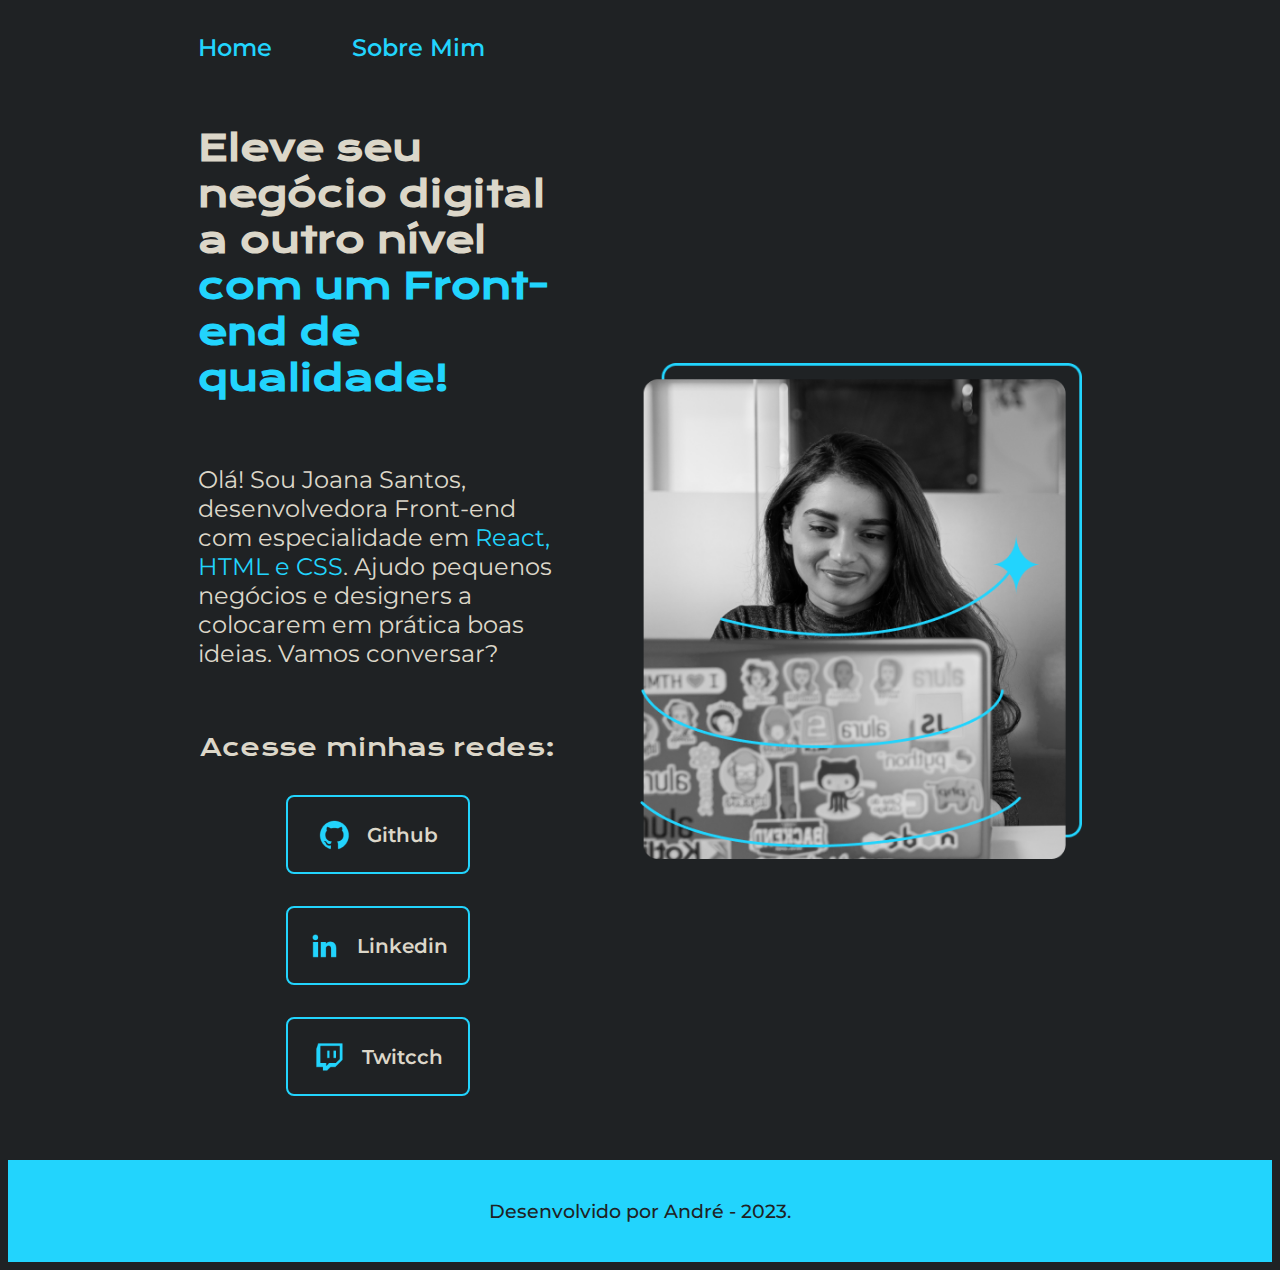
<file: HTML-CSS/index.html>
<!DOCTYPE html>
<html lang="pt-br">

<head>
    <meta charset="UTF-8">
    <meta http-equiv="X-UA-Compatible" content="IE=edge">
    <meta name="viewport" content="width=device-width, initial-scale=1.0">
    <link rel="stylesheet" href="estilos/reset.css">
    <link rel="stylesheet" href="estilos/style.css">
    <title>Portifolio</title>
</head>

<body>

    <header class="cabecalho">
        <nav class="cabecalho__menu">
            <a class="cabecalho__menu__link" href="index.html">Home</a>
            <a class="cabecalho__menu__link" href="about.html">Sobre Mim</a>
        </nav>
    </header>

    <main class="apresentacao">

        <section class="apresentacao__conteudo">
            <h1 class="apresentacao__conteudo__titulo">Eleve seu negócio digital a outro nível <strong
                    class="titulo-destaque">com um Front-end de qualidade!</strong></h1>
            <p class="apresentacao__conteudo__texto"> Olá! Sou Joana Santos, desenvolvedora Front-end com especialidade
                em <spam class="paragrafo-destaque">React, HTML e CSS</spam>. Ajudo pequenos
                negócios e designers a colocarem em prática boas ideias. Vamos conversar?
            </p>
            <div class="apresentacao__links">
                <h2 class="apresentacao__links__subtitulo">Acesse minhas redes:</h2>
                <a class="apresentacao__links__navegacao" href="https://github.com/">
                    <img src="assets/github.png" alt="">
                    Github</a>
                <a class="apresentacao__links__navegacao" href="https://linkedin.com/">
                    <img src="assets/linkedin.png" alt="">
                    Linkedin</a>
                <a class="apresentacao__links__navegacao" href="https://twitch.com/">
                    <img src="assets/twitch.png" alt="">
                    Twitcch</a>
            </div>
        </section>
        <img class="apresentacao__imagem" src="assets/img2.png" alt="Uma mulher programando em um notebook.">

    </main>

    <footer class="rodape">
        <p>Desenvolvido por André - 2023.</p>
    </footer>

</body>

</html>
</file>
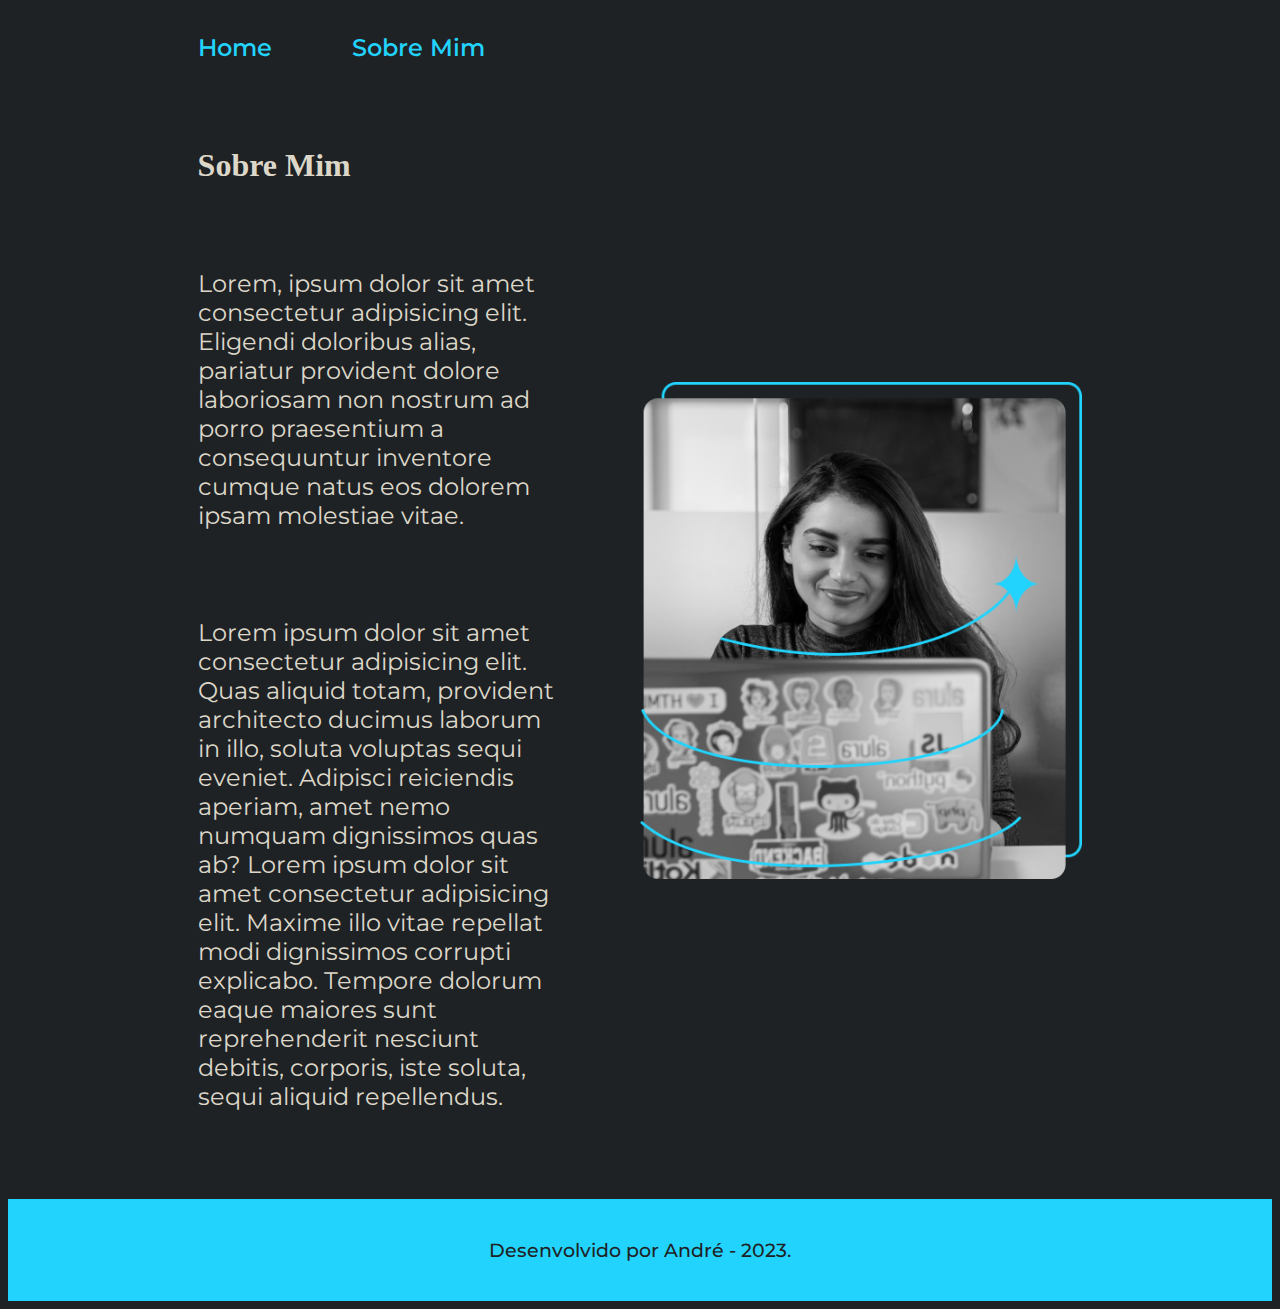
<file: HTML-CSS/about.html>
<!DOCTYPE html>
<html lang="pt-br">
<head>
    <meta charset="UTF-8">
    <meta http-equiv="X-UA-Compatible" content="IE=edge">
    <meta name="viewport" content="width=device-width, initial-scale=1.0">
    <link rel="stylesheet" href="estilos/style.css">
    <title>Sobre Mim</title>
</head>
<body>
    <header class="cabecalho">
        <nav class="cabecalho__menu">
            <a class="cabecalho__menu__link" href="index.html">Home</a>
            <a class="cabecalho__menu__link" href="about.html">Sobre Mim</a>
        </nav>
    </header>

    <main class="apresentacao">
        <section class="apresentacao__conteudo">
            <h1>Sobre Mim</h1>
            <p class="apresentacao__conteudo__texto">Lorem, ipsum dolor sit amet consectetur adipisicing elit. Eligendi doloribus alias, pariatur provident dolore laboriosam non nostrum ad porro praesentium a consequuntur inventore cumque natus eos dolorem ipsam molestiae vitae.</p>
            <p class="apresentacao__conteudo__texto">Lorem ipsum dolor sit amet consectetur adipisicing elit. Quas aliquid totam, provident architecto ducimus laborum in illo, soluta voluptas sequi eveniet. Adipisci reiciendis aperiam, amet nemo numquam dignissimos quas ab? Lorem ipsum dolor sit amet consectetur adipisicing elit. Maxime illo vitae repellat modi dignissimos corrupti explicabo. Tempore dolorum eaque maiores sunt reprehenderit nesciunt debitis, corporis, iste soluta, sequi aliquid repellendus.</p>
        </section>
        <img class="apresentacao__imagem" src="assets/img2.png" alt="">
    </main>

    <footer class="rodape">
        <p>Desenvolvido por André - 2023.</p>
    </footer>
</body>
</html>
</file>
<file: HTML-CSS/estilos/style.css>
@import url('https://fonts.googleapis.com/css2?family=Montserrat&display=swap');
@import url('https://fonts.googleapis.com/css2?family=Krona+One&family=Montserrat&display=swap');
@import url('https://fonts.googleapis.com/css2?family=Krona+One&family=Montserrat:wght@400;600&display=swap');

:root {
    --cor-primaria: #1f2224;
    --cor-secundaria: #dcd7c9;
    --cor-terciaria: #22d4fd;
    --cor-hover: #272727;

    /*fontes*/
    --fonte-primaria: 'Montserrat', sans serif;
    --fonte-secundaria: 'Krona One', sans serif;
}

body {
    background-color: var(--cor-primaria);
    color: var(--cor-secundaria);
    /* height: 100vh; */
    box-sizing: border-box;
}

.titulo-destaque, .paragrafo-destaque {
    color: var(--cor-terciaria);
}

.apresentacao {
    padding: 5% 15%;
    display: flex;
    align-items: center;
    justify-content: space-between;
    gap: 82px;
}

.cabecalho {
    padding: 2% 0 0 15%;
}

.cabecalho__menu {
    display: flex;
    gap: 80px;
}

.cabecalho__menu__link {
    font-family: var(--fonte-primaria);
    font-size: 1.5rem;
    font-weight: 550;
    color: var(--cor-terciaria);
    text-decoration: none;
}

.apresentacao__conteudo {
    display: flex;
    flex-direction: column;
    width: 50%;
    gap: 40px;
}

.apresentacao__conteudo__titulo {
    font-size: 2.25rem;
    font-family: var(--fonte-secundaria);
}

.apresentacao__conteudo__texto {
    font-size: 1.5rem;
    font-family: var(--fonte-primaria);
}

.apresentacao__links {
    display: flex;
    flex-direction: column;
    align-items: center;
    justify-content: space-between;
    gap: 32px;
}

.apresentacao__links__subtitulo {
    font-family: var(--fonte-secundaria);
    font-weight: 400;
    font-size: 1.5rem;
}

.apresentacao__links__navegacao {
    /* background-color: #22d4fd; */
    display: flex;
    justify-content: center;
    gap: 16px;
    width: 50%;
    text-align: center;
    border-radius: 8px;
    font-size: 1.25rem;
    padding: 21.5px 0px;
    text-decoration: none;
    color: var(--cor-secundaria);
    font-family: var(--fonte-primaria);
    font-weight: 600;
    border: 2px solid var(--cor-terciaria);
    align-items: center;
}
.apresentacao__links__link:hover{
    background-color: var(--cor-hover);
}

.apresentacao__imagem {
    width: 50%;
}

.rodape {
    padding: 20px;
    background-color: var(--cor-terciaria);
    color: var(--cor-primaria);
    text-align: center;
    font-family: var(--fonte-primaria);
    font-size: 1.20rem;
    font-weight: 500;
}

@media (max-width: 1200px){

    .cabecalho {
        padding: 10%;
    }

    .cabecalho__menu {
        justify-content: center;
    }

    .apresentacao {
        flex-direction: column-reverse;
    }

    .apresentacao__conteudo {
        width: 100%;
    }
}
</file>
